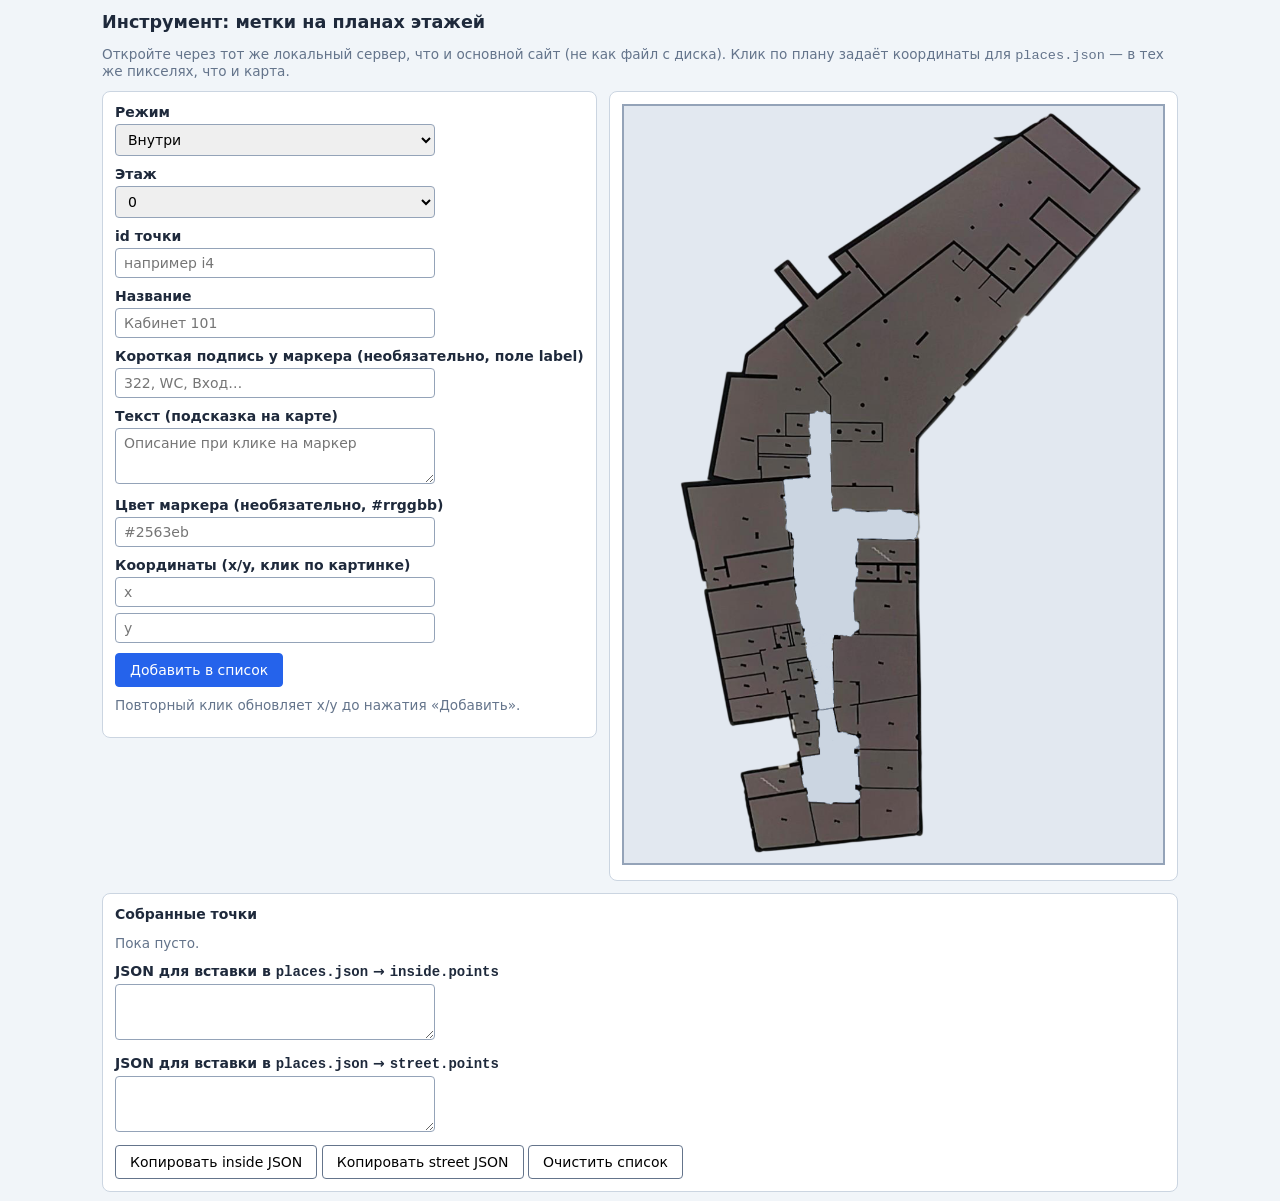
<file: marker-tool.html>
<!DOCTYPE html>
<html lang="ru">
<head>
  <meta charset="UTF-8">
  <meta name="viewport" content="width=device-width, initial-scale=1.0">
  <title>Расстановка меток — инструмент</title>
  <style>
    * { box-sizing: border-box; }
    body {
      margin: 0;
      font-family: system-ui, sans-serif;
      font-size: 14px;
      color: #1e293b;
      background: #f1f5f9;
      padding: 12px;
      max-width: 1100px;
      margin-left: auto;
      margin-right: auto;
    }
    h1 { font-size: 1.1rem; margin: 0 0 8px; }
    .hint { color: #64748b; font-size: 0.85rem; margin-bottom: 12px; }
    .row { display: flex; flex-wrap: wrap; gap: 12px; align-items: flex-start; }
    .panel {
      background: #fff;
      border: 1px solid #cbd5e1;
      border-radius: 8px;
      padding: 12px;
    }
    .map-box {
      position: relative;
      display: inline-block;
      max-width: 100%;
      line-height: 0;
      border: 2px solid #94a3b8;
      cursor: crosshair;
      background: #e2e8f0;
    }
    .map-box img {
      max-width: 100%;
      height: auto;
      display: block;
      vertical-align: top;
    }
    .dot {
      position: absolute;
      width: 14px;
      height: 14px;
      margin-left: -7px;
      margin-top: -7px;
      border-radius: 50%;
      background: #2563eb;
      border: 2px solid #fff;
      box-shadow: 0 1px 3px rgba(0,0,0,.4);
      pointer-events: none;
    }
    label { display: block; margin-bottom: 4px; font-weight: 600; }
    input[type="text"], input[type="number"], textarea, select {
      width: 100%;
      max-width: 320px;
      padding: 6px 8px;
      border: 1px solid #94a3b8;
      border-radius: 4px;
      font: inherit;
    }
    textarea { min-height: 56px; resize: vertical; }
    .field { margin-bottom: 10px; }
    button {
      padding: 8px 14px;
      font: inherit;
      cursor: pointer;
      border-radius: 4px;
      border: 1px solid #64748b;
      background: #fff;
    }
    button.primary { background: #2563eb; color: #fff; border-color: #2563eb; }
    button.danger { border-color: #b91c1c; color: #b91c1c; }
    #out {
      width: 100%;
      min-height: 140px;
      font-family: ui-monospace, monospace;
      font-size: 12px;
    }
    .list-item {
      padding: 8px;
      border-bottom: 1px solid #e2e8f0;
      display: flex;
      justify-content: space-between;
      align-items: center;
      gap: 8px;
    }
    .list-item:last-child { border-bottom: none; }
    .err { color: #b91c1c; font-size: 0.85rem; margin-top: 8px; }
  </style>
</head>
<body>
  <h1>Инструмент: метки на планах этажей</h1>
  <p class="hint">Откройте через тот же локальный сервер, что и основной сайт (не как файл с диска). Клик по плану задаёт координаты для <code>places.json</code> — в тех же пикселях, что и карта.</p>

  <div class="row">
    <div class="panel">
      <div class="field">
        <label for="scope">Режим</label>
        <select id="scope">
          <option value="inside">Внутри</option>
          <option value="street">Улица</option>
        </select>
      </div>
      <div class="field">
        <label for="floor">Этаж</label>
        <select id="floor">
          <option value="0">0</option>
          <option value="1">1</option>
          <option value="2">2</option>
          <option value="3">3</option>
        </select>
      </div>
      <div class="field">
        <label for="pid">id точки</label>
        <input type="text" id="pid" placeholder="например i4" autocomplete="off" />
      </div>
      <div class="field">
        <label for="title">Название</label>
        <input type="text" id="title" placeholder="Кабинет 101" />
      </div>
      <div class="field">
        <label for="plabel">Короткая подпись у маркера (необязательно, поле label)</label>
        <input type="text" id="plabel" placeholder="322, WC, Вход…" maxlength="32" />
      </div>
      <div class="field">
        <label for="text">Текст (подсказка на карте)</label>
        <textarea id="text" placeholder="Описание при клике на маркер"></textarea>
      </div>
      <div class="field">
        <label for="mcolor">Цвет маркера (необязательно, #rrggbb)</label>
        <input type="text" id="mcolor" placeholder="#2563eb" />
      </div>
      <div class="field">
        <label id="coordsLabel">Координаты (клик по картинке)</label>
        <input type="number" id="cx" readonly placeholder="x" />
        <input type="number" id="cy" readonly placeholder="y" style="margin-top:6px;" />
      </div>
      <button type="button" class="primary" id="btnAdd">Добавить в список</button>
      <p class="hint" style="margin-top:10px;">Повторный клик обновляет x/y до нажатия «Добавить».</p>
    </div>

    <div class="panel" style="flex:1; min-width:280px;">
      <div id="imgErr" class="err" hidden></div>
      <div class="map-box" id="mapBox" title="Клик — координаты">
        <img id="floorImg" alt="План этажа" />
      </div>
    </div>
  </div>

  <div class="panel" style="margin-top:12px;">
    <strong>Собранные точки</strong>
    <div id="list"></div>
    <div class="field" style="margin-top:12px;">
      <label for="outInside">JSON для вставки в <code>places.json</code> → <code>inside.points</code></label>
      <textarea id="outInside" readonly></textarea>
    </div>
    <div class="field" style="margin-top:12px;">
      <label for="outStreet">JSON для вставки в <code>places.json</code> → <code>street.points</code></label>
      <textarea id="outStreet" readonly></textarea>
    </div>
    <button type="button" id="btnCopyInside">Копировать inside JSON</button>
    <button type="button" id="btnCopyStreet">Копировать street JSON</button>
    <button type="button" id="btnClear">Очистить список</button>
  </div>

  <script>
(function () {
  function getAppBaseUrl() {
    var path = window.location.pathname;
    var basePath;
    if (path.endsWith(".html")) {
      basePath = path.slice(0, path.lastIndexOf("/") + 1);
    } else if (path.endsWith("/")) {
      basePath = path;
    } else {
      basePath = path + "/";
    }
    return window.location.origin + basePath;
  }

  var points = [];
  var nextId = 1;
  var cfg = null;

  var scopeSel = document.getElementById("scope");
  var floorSel = document.getElementById("floor");
  var floorImg = document.getElementById("floorImg");
  var mapBox = document.getElementById("mapBox");
  var imgErr = document.getElementById("imgErr");
  var coordsLabel = document.getElementById("coordsLabel");
  var cx = document.getElementById("cx");
  var cy = document.getElementById("cy");
  var pid = document.getElementById("pid");
  var title = document.getElementById("title");
  var plabel = document.getElementById("plabel");
  var text = document.getElementById("text");
  var mcolor = document.getElementById("mcolor");
  var outInside = document.getElementById("outInside");
  var outStreet = document.getElementById("outStreet");
  var listEl = document.getElementById("list");

  function currentScope() {
    return scopeSel.value === "street" ? "street" : "inside";
  }

  function floorPath(f) {
    if (
      cfg &&
      cfg.inside &&
      cfg.inside.floorImages &&
      cfg.inside.floorImages[String(f)]
    ) {
      return getAppBaseUrl() + String(cfg.inside.floorImages[String(f)]).replace(/^\/+/, "");
    }
    return getAppBaseUrl() + "images/floor" + f + ".png";
  }

  function streetImagePath() {
    if (cfg && cfg.street && cfg.street.imageOverlay && cfg.street.imageOverlay.url) {
      return getAppBaseUrl() + String(cfg.street.imageOverlay.url).replace(/^\/+/, "");
    }
    return getAppBaseUrl() + "images/outside.jpg";
  }

  function streetBounds() {
    if (
      cfg &&
      cfg.street &&
      cfg.street.imageOverlay &&
      cfg.street.imageOverlay.bounds &&
      cfg.street.imageOverlay.bounds.length === 2
    ) {
      return cfg.street.imageOverlay.bounds;
    }
    return [
      [55.7548, 37.6178],
      [55.7568, 37.6215],
    ];
  }

  function updateControlsByScope() {
    var isStreet = currentScope() === "street";
    floorSel.disabled = isStreet;
    floorSel.parentElement.style.opacity = isStreet ? "0.55" : "1";
    coordsLabel.textContent = isStreet
      ? "Координаты (x/y улицы, клик по картинке)"
      : "Координаты (x/y, клик по картинке)";
  }

  function loadFloorImage() {
    imgErr.hidden = true;
    imgErr.textContent = "";
    var isStreet = currentScope() === "street";
    var f = floorSel.value;
    var src = isStreet ? streetImagePath() : floorPath(f);
    floorImg.onload = function () {
      imgErr.hidden = true;
      redrawDots();
    };
    floorImg.onerror = function () {
      imgErr.hidden = false;
      imgErr.textContent =
        "Не удалось загрузить " +
        src +
        ". Запустите страницу через локальный сервер (как index.html).";
    };
    floorImg.src = src + "?v=" + Date.now();
  }

  function imageCoordsFromEvent(e) {
    var rect = floorImg.getBoundingClientRect();
    var nw = floorImg.naturalWidth;
    var nh = floorImg.naturalHeight;
    if (!nw || !nh) {
      return null;
    }
    var rx = (e.clientX - rect.left) / rect.width;
    var ry = (e.clientY - rect.top) / rect.height;
    if (rx < 0 || rx > 1 || ry < 0 || ry > 1) {
      return null;
    }
    return {
      x: Math.round(rx * nw),
      y: Math.round(ry * nh),
    };
  }

  floorImg.addEventListener("click", function (e) {
    var c = imageCoordsFromEvent(e);
    if (c) {
      cx.value = c.x;
      cy.value = c.y;
    }
  });

  function redrawDots() {
    var old = mapBox.querySelectorAll(".dot");
    var i;
    for (i = 0; i < old.length; i += 1) {
      old[i].remove();
    }
    var nw = floorImg.naturalWidth;
    var nh = floorImg.naturalHeight;
    if (!nw || !nh) {
      return;
    }
    var f = parseInt(floorSel.value, 10);
    var scope = currentScope();
    points.forEach(function (p) {
      if (p.scope !== scope) {
        return;
      }
      if (scope === "inside" && p.floor !== f) {
        return;
      }
      var d = document.createElement("div");
      d.className = "dot";
      d.style.left = (p.x / nw) * 100 + "%";
      d.style.top = (p.y / nh) * 100 + "%";
      d.title = p.title || p.id;
      mapBox.appendChild(d);
    });
  }

  window.addEventListener("resize", redrawDots);
  floorImg.addEventListener("load", redrawDots);

  function suggestId() {
    return "i" + nextId++;
  }

  function renderList() {
    listEl.innerHTML = "";
    if (points.length === 0) {
      listEl.innerHTML = '<p class="hint">Пока пусто.</p>';
    } else {
      points.forEach(function (p, idx) {
        var row = document.createElement("div");
        row.className = "list-item";
        row.innerHTML =
          "<span><strong>" +
          (p.id || "?") +
          "</strong> · " +
          (p.scope === "street" ? "улица" : "этаж " + p.floor) +
          " · " +
          (p.title || "") +
          (p.label ? " [" + p.label + "]" : "") +
          " (" +
          p.x +
          ", " +
          p.y +
          ")</span>";
        var del = document.createElement("button");
        del.type = "button";
        del.className = "danger";
        del.textContent = "Удалить";
        del.onclick = function () {
          points.splice(idx, 1);
          renderList();
          redrawDots();
        };
        row.appendChild(del);
        listEl.appendChild(row);
      });
    }
    updateOut();
  }

  function pointToJson(p) {
    var o = {
      id: p.id,
      title: p.title,
      text: p.text
    };
    if (p.scope === "street") {
      o.x = p.x;
      o.y = p.y;
    } else {
      o.floor = p.floor;
      o.y = p.y;
      o.x = p.x;
    }
    if (p.marker && p.marker.color) {
      o.marker = { color: p.marker.color };
    }
    if (p.label && String(p.label).trim()) {
      o.label = String(p.label).trim();
    }
    return o;
  }

  function updateOut() {
    var inside = points.filter(function (p) { return p.scope === "inside"; });
    var street = points.filter(function (p) { return p.scope === "street"; });
    outInside.value = inside.length ? JSON.stringify(inside.map(pointToJson), null, 2) : "";
    outStreet.value = street.length ? JSON.stringify(street.map(pointToJson), null, 2) : "";
  }

  document.getElementById("btnAdd").addEventListener("click", function () {
    var scope = currentScope();
    var idVal = (pid.value || "").trim();
    if (!idVal) {
      idVal = suggestId();
      pid.value = idVal;
    }
    var p = {
      scope: scope,
      id: idVal,
      title: (title.value || "").trim(),
      text: (text.value || "").trim()
    };
    if (scope === "street") {
      var sx = parseInt(cx.value, 10);
      var sy = parseInt(cy.value, 10);
      if (isNaN(sx) || isNaN(sy)) {
        alert("Сначала кликните по уличной картинке.");
        return;
      }
      p.x = sx;
      p.y = sy;
    } else {
      var x = parseInt(cx.value, 10);
      var y = parseInt(cy.value, 10);
      if (isNaN(x) || isNaN(y)) {
        alert("Сначала кликните по плану этажа.");
        return;
      }
      p.floor = parseInt(floorSel.value, 10);
      p.x = x;
      p.y = y;
    }
    var lab = (plabel.value || "").trim();
    if (lab) {
      p.label = lab;
    }
    var col = (mcolor.value || "").trim();
    if (/^#[0-9A-Fa-f]{3}$/.test(col) || /^#[0-9A-Fa-f]{6}$/.test(col)) {
      p.marker = { color: col };
    }
    points.push(p);
    if (/^i\d+$/.test(idVal)) {
      var n = parseInt(idVal.slice(1), 10);
      if (!isNaN(n) && n >= nextId) {
        nextId = n + 1;
      }
    }
    renderList();
    redrawDots();
  });

  document.getElementById("btnCopyInside").addEventListener("click", function () {
    outInside.select();
    document.execCommand("copy");
  });

  document.getElementById("btnCopyStreet").addEventListener("click", function () {
    outStreet.select();
    document.execCommand("copy");
  });

  document.getElementById("btnClear").addEventListener("click", function () {
    if (points.length && !confirm("Очистить все точки?")) {
      return;
    }
    points = [];
    renderList();
    redrawDots();
  });

  floorSel.addEventListener("change", function () {
    loadFloorImage();
    redrawDots();
  });

  scopeSel.addEventListener("change", function () {
    updateControlsByScope();
    loadFloorImage();
    redrawDots();
  });

  fetch(getAppBaseUrl() + "places.json?v=" + Date.now(), { cache: "no-store" })
    .then(function (res) { return res.ok ? res.json() : null; })
    .then(function (json) {
      if (json) {
        cfg = json;
      }
    })
    .catch(function () {})
    .finally(function () {
      updateControlsByScope();
      loadFloorImage();
      renderList();
    });
})();
  </script>
</body>
</html>
</file>
